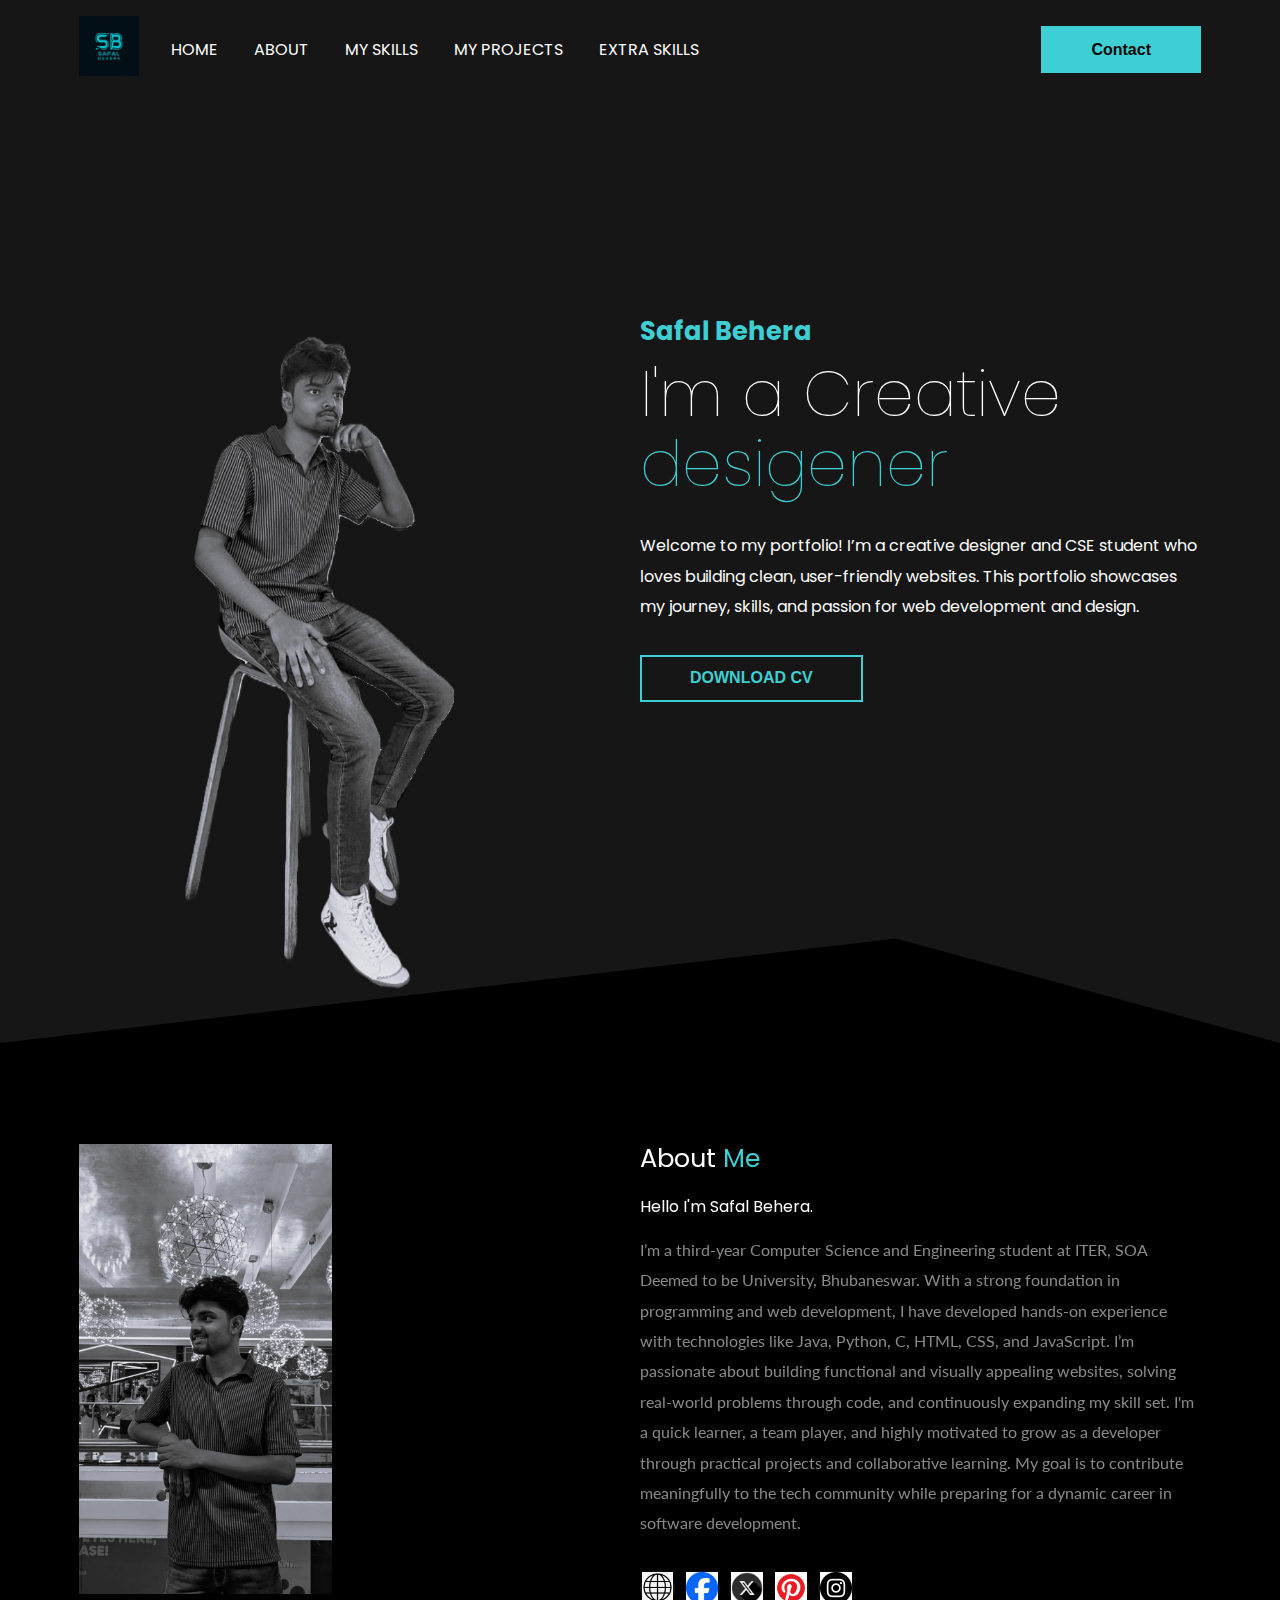
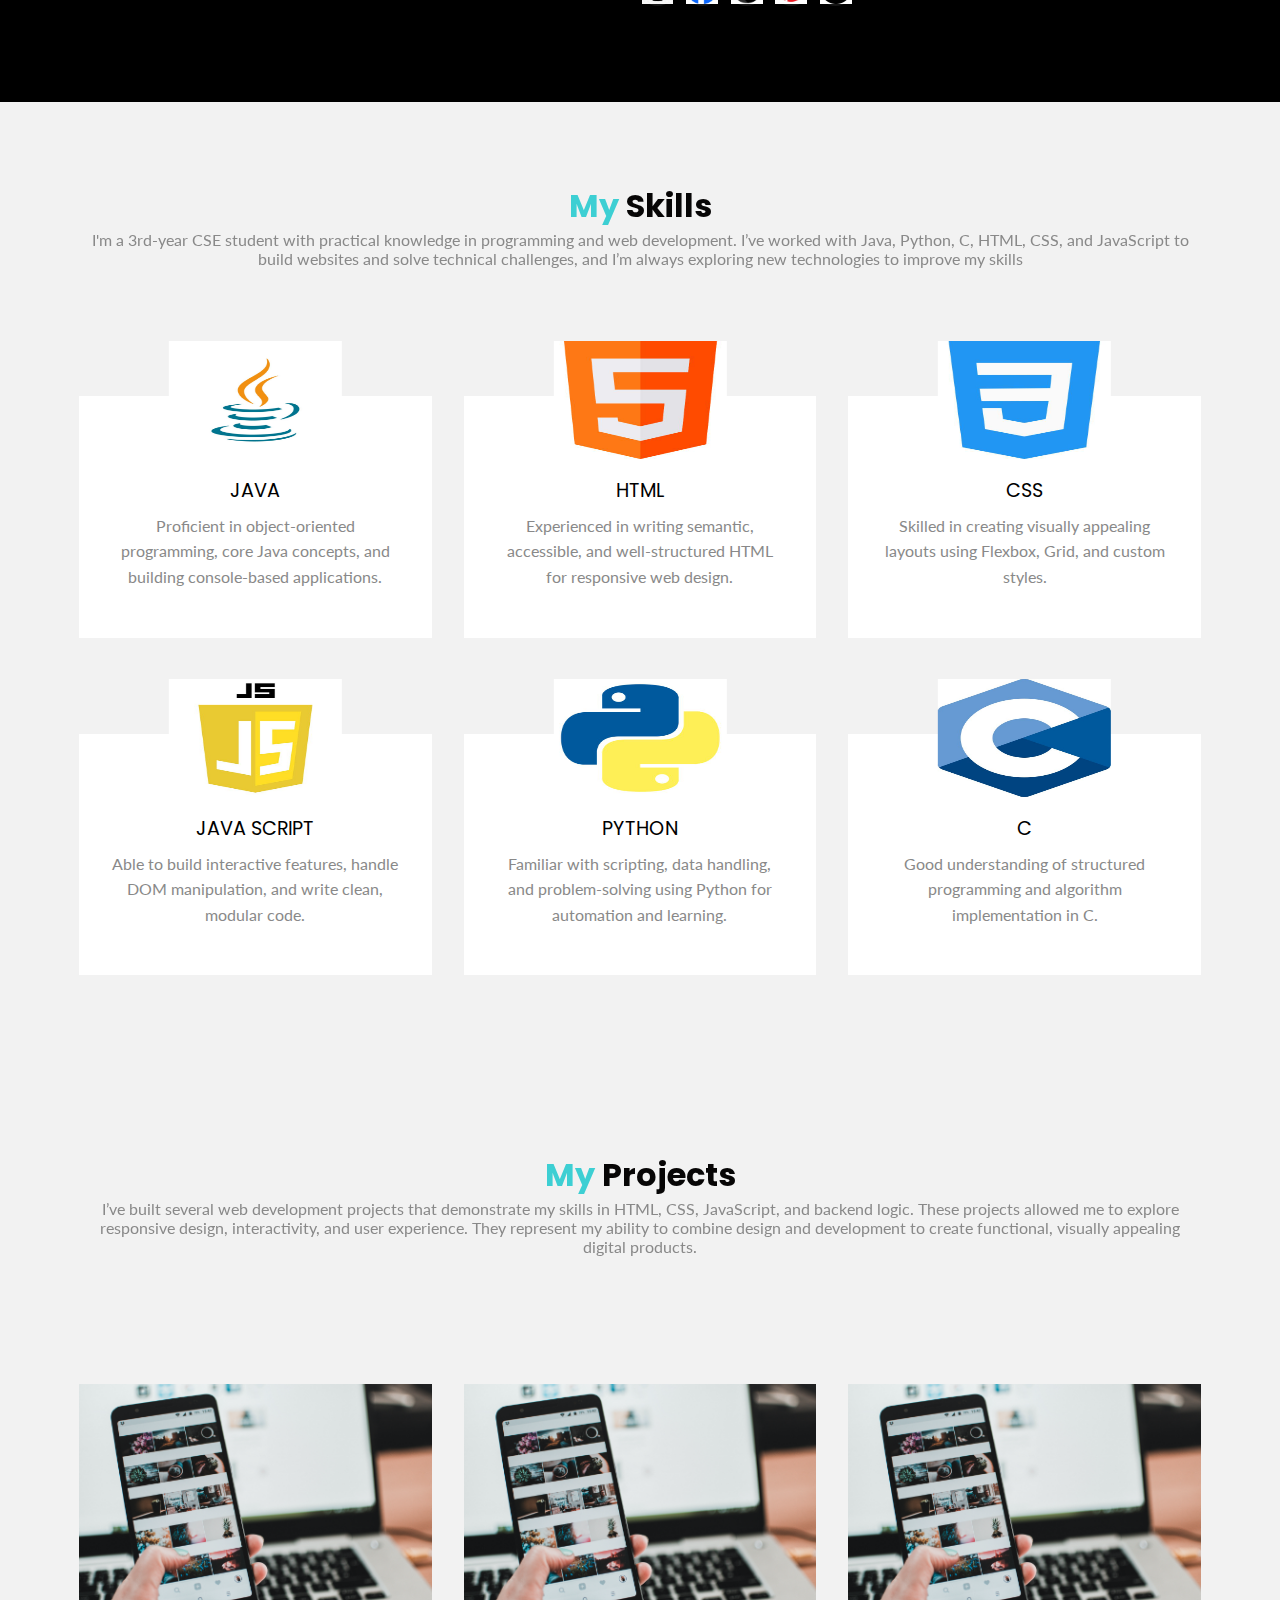
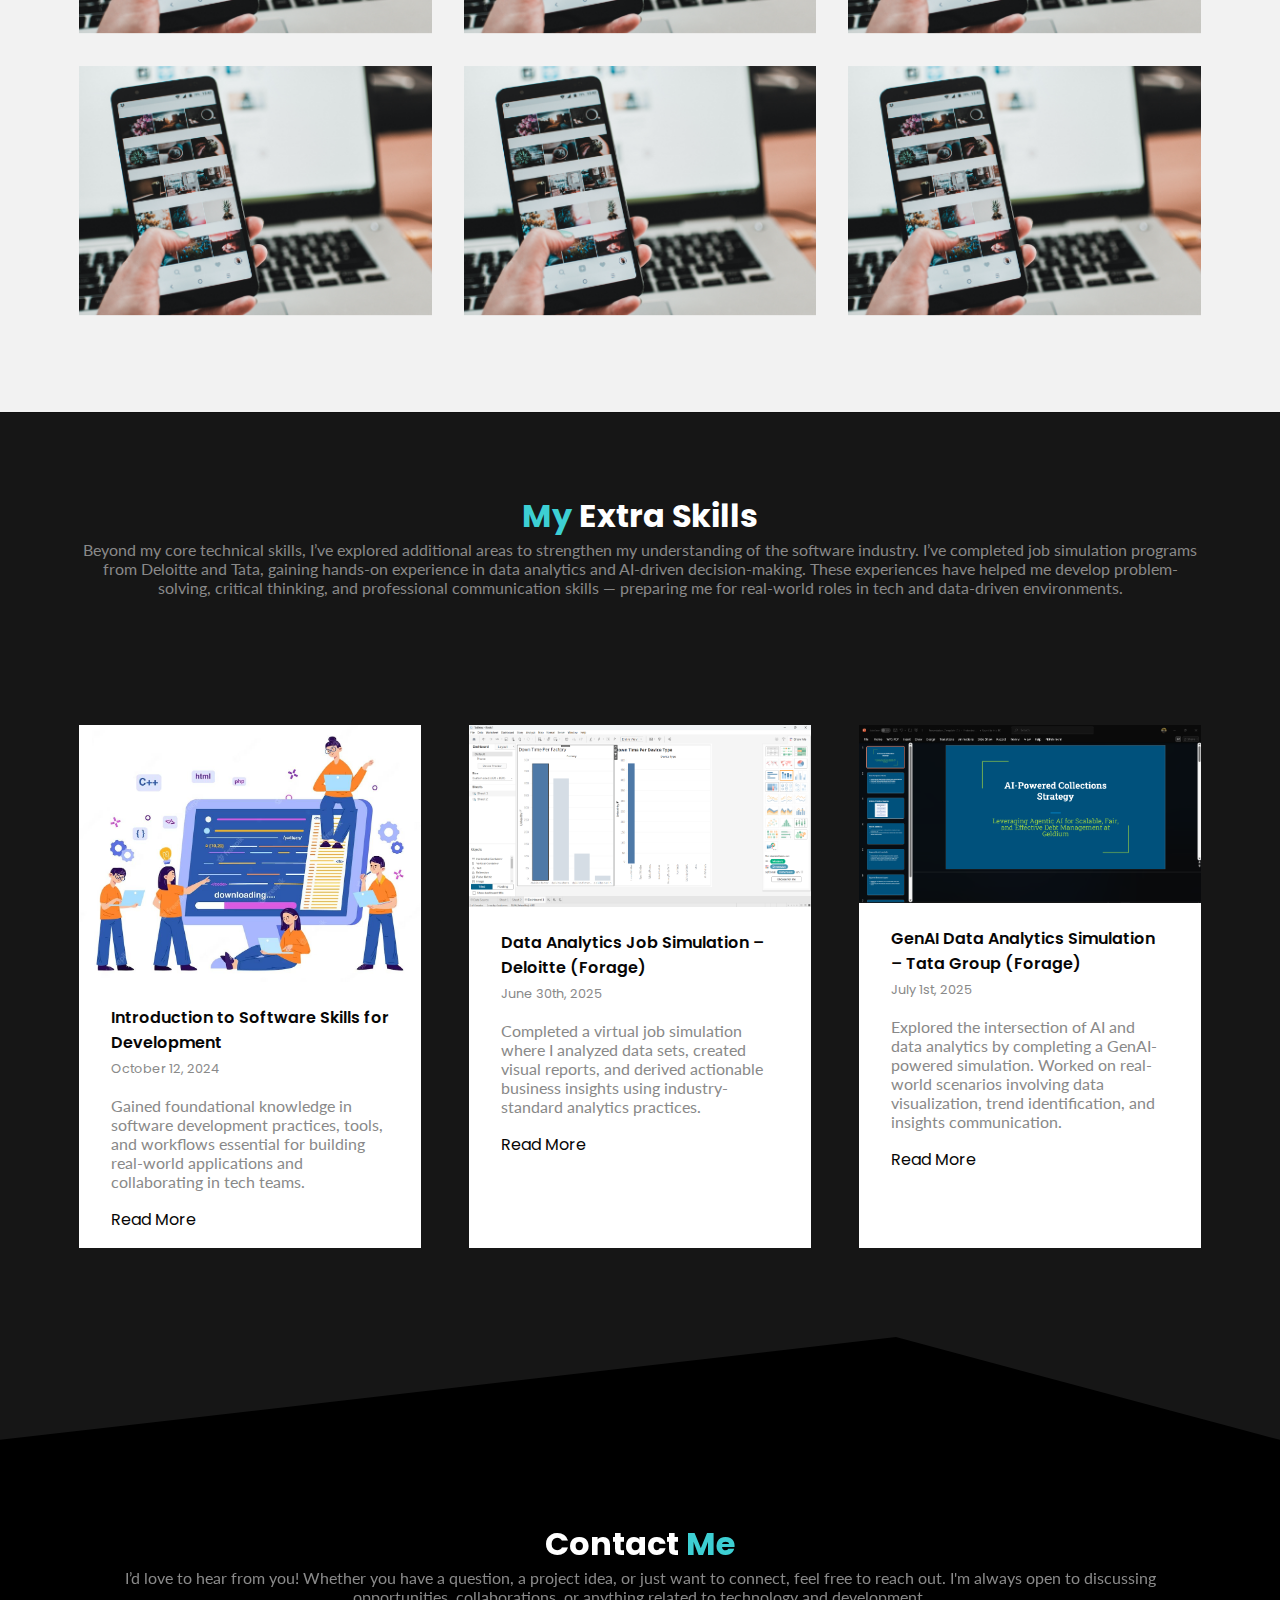
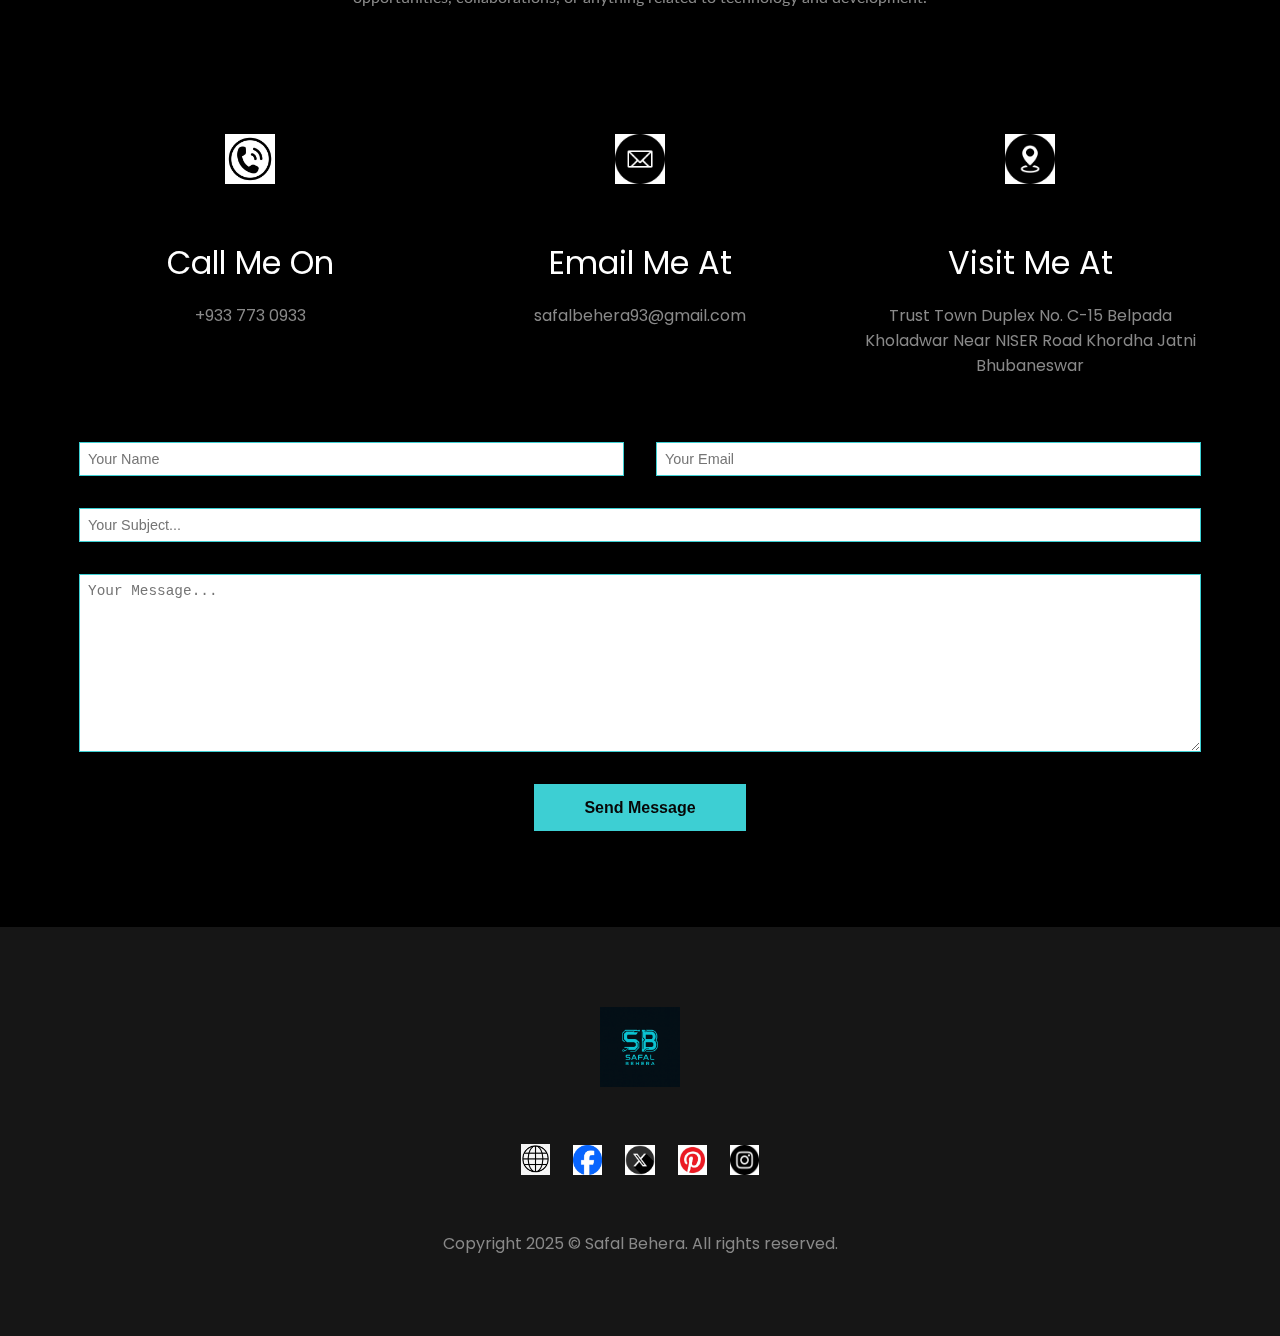
<file: index.html>
<!DOCTYPE html>
<html lang="en">
<head>
    <meta charset="UTF-8">
    <meta name="viewport" content="width=device-width, initial-scale=1.0">
    <title>My Portfolio</title>
    <link rel="preconnect" href="https://fonts.googleapis.com">
<link rel="preconnect" href="https://fonts.gstatic.com" crossorigin>
<link href="https://fonts.googleapis.com/css2?family=Poppins:wght@400;600&display=swap" rel="stylesheet">
<link rel="preconnect" href="https://fonts.googleapis.com">
<link rel="preconnect" href="https://fonts.gstatic.com" crossorigin>
<link href="https://fonts.googleapis.com/css2?family=Lato:wght@300;400;700&family=Poppins:wght@400;600&display=swap" rel="stylesheet">
    <link rel="stylesheet" href="./CSS/style.css">  
</head>
<body>
<div class="animated-dots">
  <span></span><span></span><span></span><span></span><span></span>
  <span></span><span></span><span></span><span></span><span></span>
  <span></span><span></span><span></span><span></span><span></span>
  <span></span><span></span><span></span><span></span><span></span>
  <span></span><span></span><span></span><span></span><span></span>
  <span></span><span></span><span></span><span></span><span></span>
</div>



    <header>
        <div class="container">
         <nav class="flex items-center justify-between">
                <div class="left flex items-center">
                     <div class="branding">
                        <img src="mylogo.png" alt="logo">
                
                     </div>
                        <div>
                        <a href="#">Home</a>
                        <a href="#about">About</a>
                        <a href="#skills">My Skills</a>
                        <a href="#projects">My Projects</a>
                        <a href="#extra-skills">Extra Skills</a>
                        </div>
              </div>
              <div class="rigth">
                <button class="btn btn-primary">Contact</button>
              </div>
           </nav>
        <div class="hero flex items-center justify-between">
            <div class="left flex-1 justify-center">
                <img src="safal3.jpeg" alt="my image 1">
            </div>
            <div class="right flex-1">
                <h6>Safal Behera</h6>
                <h1>I'm a Creative<span> desigener </span></h1>
                <p>Welcome to my portfolio! I’m a creative designer and CSE student who loves building clean, user-friendly websites. This portfolio showcases my journey, skills, and passion for web development and design.</p>
                <div>
                <button class="btn btn-secondary">DOWNLOAD CV</button>
                </div>
            </div>
        </div>
            </div>
        
    </header>
    <section id="about" class="about">
        <div class="container flex items-center">
            <div class="flex-1">
                <img class="about-me-image " src="safal2.jpeg" alt="my image 2">
            </div>
            <div class="flex-1">
                <h1>About <span>Me</span></h1>
                <h3>Hello I'm Safal Behera.
                </h3>
                <p>I’m a third-year Computer Science and Engineering student at ITER, SOA Deemed to be University, Bhubaneswar. With a strong foundation in programming and web development, I have developed hands-on experience with technologies like Java, Python, C, HTML, CSS, and JavaScript. I’m passionate about building functional and visually appealing websites, solving real-world problems through code, and continuously expanding my skill set. I'm a quick learner, a team player, and highly motivated to grow as a developer through practical projects and collaborative learning. My goal is to contribute meaningfully to the tech community while preparing for a dynamic career in software development.</p>
                <div class="social">
                   <a href="#"><img src="webicon.jpg" alt="website icon"></a> 
                   <a href="https://www.facebook.com/profile.php?id=61578190534180"><img src="faceicon.jpg" alt="facebook icon" target="_blank"></a> 
                   <a href="https://x.com/safal_kun"><img src="twiticon.jpg" alt="twitter icon"></a> 
                   <a href="https://in.pinterest.com/safalbehera/_profile/"><img src="pinticon.jpg" alt=""></a> 
                   <a href="https://www.instagram.com/safal_kun/"><img src="instaicon.jpg" alt="instagram icon"></a> 
                </div>
            </div>
        </div>
    </section>
    <section id="skills" class="skills">
        <div class="container">
            <h1 class="section-heading"><span>My</span> Skills</h1>
            <p>I'm a 3rd-year CSE student with practical knowledge in programming and web development. I’ve worked with Java, Python, C, HTML, CSS, and JavaScript to build websites and solve technical challenges, and I’m always exploring new technologies to improve my skills</p>
            <div class="card-wrapper">
               <div class="card">
                <img src="java.jpg" alt="java logo">
                <h2>JAVA</h2>
                <p>Proficient in object-oriented programming, core Java concepts, and building console-based applications.</p>
               </div>
               <div class="card">
                <img src="html.jpg" alt="html logo">
                <h2>HTML</h2>
                <p>Experienced in writing semantic, accessible, and well-structured HTML for responsive web design.</p>
               </div>
               <div class="card">
                <img src="css.jpg" alt="css logo">
                <h2>CSS</h2>
                <p>Skilled in creating visually appealing layouts using Flexbox, Grid, and custom styles.</p>
               </div>
               <div class="card">
                <img src="js.jpg" alt="java script logo">
                <h2>JAVA SCRIPT</h2>
                <p>Able to build interactive features, handle DOM manipulation, and write clean, modular code.</p>
               </div>
               <div class="card">
                <img src="python.jpg" alt="python logo">
                <h2>PYTHON</h2>
                <p>Familiar with scripting, data handling, and problem-solving using Python for automation and learning.</p>
               </div>
               <div class="card">
                <img src="c.jpg" alt="c logo">
                <h2>C</h2>
                <p>Good understanding of structured programming and algorithm implementation in C.</p>
               </div>
            </div>
        </div>
    </section>
    <section id="projects" class="projects">
        <div class="container">
<h1 class="section-heading"><span>My </span>Projects</h1>
<p>I’ve built several web development projects that demonstrate my skills in HTML, CSS, JavaScript, and backend logic. These projects allowed me to explore responsive design, interactivity, and user experience. They represent my ability to combine design and development to create functional, visually appealing digital products.</p>
<div class="card-wrapper">
    <div class="card">
        <div class="overlay">
            <span>category</span>
            <a href="#">web dev</a>
        </div>
        <img src="ph-1.png" alt="proj 1">
    </div>
    <div class="card">
         <div class="overlay">
            <span>category</span>
            <a href="#">web dev</a>
        </div>
        <img src="ph-1.png" alt="proj 2">
    </div>
    <div class="card">
         <div class="overlay">
            <span>category</span>
            <a href="#">web dev</a>
        </div>
        <img src="ph-1.png" alt="proj 3">
    </div>
    <div class="card">
         <div class="overlay">
            <span>category</span>
            <a href="#">web dev</a>
        </div>
        <img src="ph-1.png" alt="proj 4">
    </div>
    <div class="card">
         <div class="overlay">
            <span>category</span>
            <a href="#">web dev</a>
        </div>
        <img src="ph-1.png" alt="proj 5">
    </div>
    <div class="card">
         <div class="overlay">
            <span>category</span>
            <a href="#">web dev</a>
        </div>
        <img src="ph-1.png" alt="proj 6">
    </div>

</div>
        </div>
   </section>
    <section id="extra-skills" class="Extra-Skills">
        <div class="container">
            <h1 class="section-heading"><span>My </span>Extra Skills</h1>
            <p>Beyond my core technical skills, I’ve explored additional areas to strengthen my understanding of the software industry. I’ve completed job simulation programs from Deloitte and Tata, gaining hands-on experience in data analytics and AI-driven decision-making. These experiences have helped me develop problem-solving, critical thinking, and professional communication skills — preparing me for real-world roles in tech and data-driven environments.</p>
            <div class="card-wrapper">
                <div class="card">
                    <div class="img-wrapper">
                        <img src="extra1.jpg" alt="extra skill 1 image">
                    </div>
                    <div class="card-content">
                        <a href="https://www.linkedin.com/learning/certificates/ad37d457234ed391d11c8927efae079db3720f2549ccfede5a68f8c622fea6c1">
                            <h1>Introduction to Software Skills for Development</h1>
                        </a>
                        <span>October 12, 2024 </span>
                        <p>Gained foundational knowledge in software development practices, tools, and workflows essential for building real-world applications and collaborating in tech teams.</p>
                        <a href="https://www.linkedin.com/feed/update/urn:li:activity:7250901274982780928/">Read More</a>
                    </div>
                </div>
                    <div class="card">
                    <div class="img-wrapper">
                        <img src="TASK1.png" alt="extra skill 2 image">
                    </div>
                    <div class="card-content">
                        <a href="https://forage-uploads-prod.s3.amazonaws.com/completion-certificates/9PBTqmSxAf6zZTseP/io9DzWKe3PTsiS6GG_9PBTqmSxAf6zZTseP_9BehDk42THHGQfCqP_1751296056760_completion_certificate.pdf">
                            <h1>Data Analytics Job Simulation – Deloitte (Forage)</h1>
                        </a>
                        <span>June 30th, 2025 </span>
                        <p>Completed a virtual job simulation where I analyzed data sets, created visual reports, and derived actionable business insights using industry-standard analytics practices.</p>
                        <a href="https://www.linkedin.com/feed/update/urn:li:activity:7345473261192798208/">Read More</a>
                    </div>
                </div>
                    <div class="card">
                    <div class="img-wrapper">
                        <img src="tata task 4.png" alt="extra skill 3 image">
                    </div>
                    <div class="card-content">
                        <a href="https://forage-uploads-prod.s3.amazonaws.com/completion-certificates/ifobHAoMjQs9s6bKS/gMTdCXwDdLYoXZ3wG_ifobHAoMjQs9s6bKS_9BehDk42THHGQfCqP_1751367271228_completion_certificate.pdf">
                            <h1>GenAI Data Analytics Simulation – Tata Group (Forage)</h1>
                        </a>
                        <span>July 1st, 2025</span>
                        <p>Explored the intersection of AI and data analytics by completing a GenAI-powered simulation. Worked on real-world scenarios involving data visualization, trend identification, and insights communication.</p>
                        <a href="https://www.linkedin.com/feed/update/urn:li:activity:7345772848780656640/">Read More</a>
                    </div>
                </div>
            </div>
        </div>
    </section>
    <section class="contact">
        <div class="container">
            <h1 class="section-heading">Contact <span>Me</span></h1>
            <p>I’d love to hear from you! Whether you have a question, a project idea, or just want to connect, feel free to reach out. I'm always open to discussing opportunities, collaborations, or anything related to technology and development.</p>
            <div class="card-wrapper">
                <div class="card">
                    <img src="phone.jpg" alt="phone logo">
                    <h1>Call Me On</h1>
                    <h6>+933 773 0933</h6>
                </div>
                <div class="card">
                    <img src="email.jpg" alt="email logo">
                    <h1>Email Me At</h1>
                    <h6>safalbehera93@gmail.com</h6>
                </div>
                <div class="card">
                    <img src="map.jpg" alt="map logo">
                    <h1>Visit Me At</h1>
                    <h6>Trust Town Duplex No. C-15 Belpada Kholadwar Near NISER Road Khordha Jatni Bhubaneswar</h6>
                </div>
            </div>
            <form action="">
                <div class="input-wrap">
                <input type="text" placeholder="Your Name">
                <input type="email" placeholder="Your Email">
                
            </div>
            <div class="input-wrap-2">
                <input type="text" placeholder="Your Subject...">
                <textarea name="" id="" cols="30" rows="10" placeholder="Your Message..."></textarea>
            </div>
            <div class="btn-wrapper">
                <button class="btn btn-primary">Send Message</button>
            </div>
            </form>
        </div>
    </section>
    <footer>
        <img class="footer-logo" src="mylogo.png" alt="Website logo">
        <div class="footer-socials">
           <a href="#"> <img src="webicon.jpg" alt="website logo"></a>
           <a href="https://www.facebook.com/profile.php?id=61578190534180"> <img src="faceicon.jpg" alt="facebook"></a>
           <a href="https://x.com/safal_kun"> <img src="twiticon.jpg" alt="twitter"></a>
           <a href="https://in.pinterest.com/safalbehera/_profile/"> <img src="pinticon.jpg" alt="pinterest"></a>
           <a href="https://www.instagram.com/safal_kun/"> <img src="instaicon.jpg" alt="instagram"></a>
        </div>
        <div class="copyright">
            Copyright 2025 © Safal Behera. All rights reserved.
        </div>
    </footer>
</body>
</html>
</file>
<file: CSS/style.css>
@import 'utilities.css';
:root{
    --primary:#3DCFD3;
    --dark:#161616;
    --pure:#FFFFFF;
    --ternary:#898989;
    --light:#f2f2f2;
    --secondary:#070606;
}
body{
    height: 5400px;
    font-family:'poppins',sans-serif;
    background: #000;
}
html{
    scroll-behavior: smooth;
}
*{
    padding:0;
    margin:0;
    box-sizing:border-box;
    -webkit-font-smotthing:antialiased;

}
.branding {
  margin-right: 2rem; /* adjust as needed */
}

.branding img {
  width: 60px; /* or any size you want */
  height: auto;
}
header{
    background: var(--dark) ;
    clip-path:polygon(0 0,100% 0,100% 100%,70% 90%,0 100%);
    
}
.container{
    max-width:1152px;
    padding:0 15px;
    margin:0 auto;
}

header nav .left a{
    color:var(--pure);
    text-decoration: none;
    margin-right:2rem;
    text-transform:uppercase;
    transition:all .3s ease;
}
header nav .left a:hover{
    color:var(--primary);
}
header nav{
    padding:1rem 0;
}
header nav.branding{
    margin-right:3rem;
}
.hero{
    
    padding:1rem 0 2rem 0;
    
}
.hero .left img{
    width:500px;
} 
.hero .right{
    color:var(--pure);
    margin-top: 0;
}
.hero .right h6{
    font-size:1.6rem;
    color:var(--primary);
    margin-bottom:0.5rem;
}
.hero .right h1{
    font-size: 4rem;
    font-weight:100;
    line-height:1.1;
    margin-bottom:2rem;
}
.hero .right h1 span{
    color:var(--primary);
}
.hero .right p{
    line-height: 1.9;
    margin-bottom: 2rem;
}
.hero .right{
    margin-top: -7rem;
}
section{
    padding:6rem 0;
}
section.about .about-me-image{
    height:450px;
}
section.about h1{
    margin-bottom: 1rem;
    font-size:1.6rem;
    font-weight:400;
    color:var(--pure);
}
section.about h1 span{
    color:var(--primary);
}
section.about h3{
    font-size:1rem;
    margin-bottom: 1rem;
    font-weight:400;
    color:var(--pure);
}
section.about p{
    font-family:'Lato', sans-serif;
    color:var(--ternary);
    line-height:1.9;
    margin-bottom:2rem;
}
section.about .social{
    display:flex;
}
section.about .social a{
    background:var(--dark);
    display:flex;
    align-items:center;
    justify-content:center;
    width: 35px;
    height: 35px;
    border-radius:50%;
    margin-right:0.6rem;
    transition:all 0.3s ease;
}
section.about .social a:hover{
    background:var(--primary);
}
section.about .social a img{
    width:100%;
    height:100%;
    padding:0.1rem;
}
.section-heading{
    color:var(--secondary);
    text-align:center;
    margin-bottom:1rem;
    line-height:0.5;
}
.section-heading + p{
    color:var(--ternary);
    font-family:'Lato', sans-serif;
    margin-bottom:8rem;
    text-align:center;
}
.section-heading span{
     color:var(--primary);
}
section.skills{
    background:var(--light);
}
section.skills .card-wrapper{
    display:grid;
    grid-template-columns: repeat(3, 1fr);
    grid-column-gap:2rem;
    grid-row-gap:6rem;
}
section.skills .card-wrapper .card{
    background:var(--pure);
    padding:3rem 2rem;
    position:relative;
    padding-top:5rem;
    text-align:center;
    transition:all 0.3s ease;
}
section.skills .card-wrapper .card img{
    position:absolute;
    top:-3.5rem;
    left:50%;
    transform: translateX(-50%);
    width:50%;
    height:50%;
    padding:0.1rem;
}
section.skills .card-wrapper .card h2{
    font-weight:400;
    font-size: 1.2rem;
    margin-bottom:0.5rem;
}
section.skills .card-wrapper .card p{
    font-family:'Lato', sans-serif;
     color:var(--ternary);
     line-height:1.6;
}
section.skills .card-wrapper .card:hover{
     background:var(--dark);
}
section.skills .card-wrapper .card:hover h2, section.skills .card-wrapper .card:hover p{
    color:var(--pure);
}
section.projects{
    background:var(--light);
}
section.projects .card-wrapper{
    display:grid;
    grid-template-columns: repeat(3, 1fr);
    grid-gap:2rem;
}
section.projects .card-wrapper .card{

    position:relative;
    height:250px;
}
section.projects .card-wrapper .card .overlay{
    position:absolute;
    top:0;
    left:0;
    width:100%;
    height:100%;
    background:rgba(61, 207, 211, 0.9);
    display:flex;
    justify-content: center;
    align-items: center;
    flex-direction: column;
    color:var(--light);
    opacity: 0;
    transition:all 0.3s ease;
}
section.projects .card-wrapper .card:hover .overlay{
opacity: 1;
}
section.projects .card-wrapper .card .overlay a{
    color:var(--secondary);
    text-decoration: none;
}
section.projects .card-wrapper .card img{
    width:100%;
    height:100%;
}
section.Extra-Skills{
    background:var(--dark);
    
    clip-path:polygon(0 0,100% 0,100% 100%,70% 90%,0 100%);
    padding-bottom: 12rem;
}
section.Extra-Skills .section-heading{
    color:var(--pure);
}
section.Extra-Skills .card-wrapper{
    display:grid;
    grid-template-columns: repeat(3, 1fr);
    grid-gap:3rem;
}
section.Extra-Skills .card-wrapper .card{
    background:var(--pure);
}
section.Extra-Skills .card-wrapper .card .img-wrapper img{
    width:100%;
    height:100%;
    object-fit: cover;
}
section.Extra-Skills .card-wrapper .card .card-content{
    padding:1rem;
    padding-left: 2rem;
    padding-right: 2rem;
}
section.Extra-Skills .card-wrapper .card .card-content h1{
    font-size:1rem;
    font-weight:600;
}
section.Extra-Skills .card-wrapper .card .card-content a{
    color:var(--secondary);
    text-decoration:none;
}
section.Extra-Skills .card-wrapper .card .card-content a:hover{
    color:var(--primary);
}
section.Extra-Skills .card-wrapper .card .card-content span{
    color:var(--ternary);
    font-size: 0.8rem;
}
section.Extra-Skills .card-wrapper .card .card-content p{
    font-family:'Lato', sans-serif;
     color:var(--ternary);
     margin-top: 1rem;
     margin-bottom: 1rem;
}
section.Extra-Skills .card-wrapper .card .card-content a.read-more{
    font-size:0.8rem;
}
section.contact .card-wrapper{
    display:grid;
    grid-template-columns: repeat(3,1fr);
    grid-gap:3rem;
}
section.contact .card-wrapper .card{
    text-align: center;
}
section.contact .card-wrapper .card img{
    margin-bottom: 3rem;
    width: 50px;   /* smaller width */
  height: 50px;
}
section.contact .card-wrapper .card h1{
    font-weight: 400;
    margin-bottom: 1rem;
    color:var(--pure);
}
section.contact .card-wrapper .card h6{
    font-size: 1rem;
     color:var(--ternary);
     font-weight: 400;
     margin-bottom: 4rem;
}

section.contact .input-wrap{
    display :grid;
    grid-template-columns: repeat(2, 1fr);
    grid-gap:2rem;
    margin-bottom: 2rem;
}
section.contact .input-wrap-2{
    display: flex;
    flex-direction: column ;
}
section.contact .input-wrap-2 input{
    margin-bottom: 2rem;
    
}
section.contact input{
    padding: 0.5rem;
    border:1px solid var(--primary);
    font-size:0.9rem;
}
section.contact .input-wrap-2 textarea{
    padding: 0.5rem;
    border:1px solid var(--primary);
    font-size:0.9rem;
}
section.contact .container h1{
    color:var(--pure);
}
section.contact .input-wrap-2 textarea:focus, section.contact  input:focus{
    outline:none;
}
section.contact .btn-wrapper{
    text-align: center;
    margin-top: 2rem;
}
footer{
    background:var(--dark);
    text-align: center;
    padding: 5rem 0;
}
footer .footer-logo{
    margin-bottom: 3rem;
    width: 80px;
}
footer .footer-socials a{
    margin-right: 1rem;
    
}
footer .footer-socials{
    margin-bottom: 3rem;
    margin-right: -1rem;
}
footer .footer-socials a img{
    width:2.5%;
    height:2.5%;
    padding:0.1rem;
}
footer .copyright{
    color:var(--ternary);
}
.animated-dots {
  position: fixed;
  top: 0;
  left: 0;
  width: 100%;
  height: 100%;
  overflow: hidden;
  z-index: -1;
  pointer-events: none; /* ensure it doesn't block interactions */
}
.animated-dots span {
  position: absolute;
  width: 8px;
  height: 8px;
  background: rgb(103, 238, 240);
  border-radius: 50%;
  animation: moveDots 18s linear infinite;
  bottom: -10px;
}

.animated-dots span:nth-child(1) { left: 3%;  animation-delay: 0s; }
.animated-dots span:nth-child(2) { left: 6%;  animation-delay: 1s; }
.animated-dots span:nth-child(3) { left: 9%;  animation-delay: 2s; }
.animated-dots span:nth-child(4) { left: 12%; animation-delay: 3s; }
.animated-dots span:nth-child(5) { left: 15%; animation-delay: 4s; }
.animated-dots span:nth-child(6) { left: 18%; animation-delay: 5s; }
.animated-dots span:nth-child(7) { left: 21%; animation-delay: 6s; }
.animated-dots span:nth-child(8) { left: 24%; animation-delay: 7s; }
.animated-dots span:nth-child(9) { left: 27%; animation-delay: 8s; }
.animated-dots span:nth-child(10){ left: 30%; animation-delay: 9s; }

.animated-dots span:nth-child(11){ left: 33%; animation-delay: 2s; }
.animated-dots span:nth-child(12){ left: 36%; animation-delay: 4s; }
.animated-dots span:nth-child(13){ left: 39%; animation-delay: 1s; }
.animated-dots span:nth-child(14){ left: 42%; animation-delay: 3s; }
.animated-dots span:nth-child(15){ left: 45%; animation-delay: 6s; }
.animated-dots span:nth-child(16){ left: 48%; animation-delay: 5s; }
.animated-dots span:nth-child(17){ left: 51%; animation-delay: 7s; }
.animated-dots span:nth-child(18){ left: 54%; animation-delay: 8s; }
.animated-dots span:nth-child(19){ left: 57%; animation-delay: 10s; }
.animated-dots span:nth-child(20){ left: 60%; animation-delay: 11s; }

.animated-dots span:nth-child(21){ left: 63%; animation-delay: 4s; }
.animated-dots span:nth-child(22){ left: 66%; animation-delay: 6s; }
.animated-dots span:nth-child(23){ left: 69%; animation-delay: 3s; }
.animated-dots span:nth-child(24){ left: 72%; animation-delay: 5s; }
.animated-dots span:nth-child(25){ left: 75%; animation-delay: 7s; }
.animated-dots span:nth-child(26){ left: 78%; animation-delay: 9s; }
.animated-dots span:nth-child(27){ left: 81%; animation-delay: 2s; }
.animated-dots span:nth-child(28){ left: 84%; animation-delay: 6s; }
.animated-dots span:nth-child(29){ left: 87%; animation-delay: 4s; }
.animated-dots span:nth-child(30){ left: 90%; animation-delay: 8s; }

@keyframes moveDots {
  0% {
    transform: translateY(0) scale(1);
    opacity: 0.6;
  }
  100% {
    transform: translateY(-100vh) scale(0.5);
    opacity: 0;
  }
}
</file>
